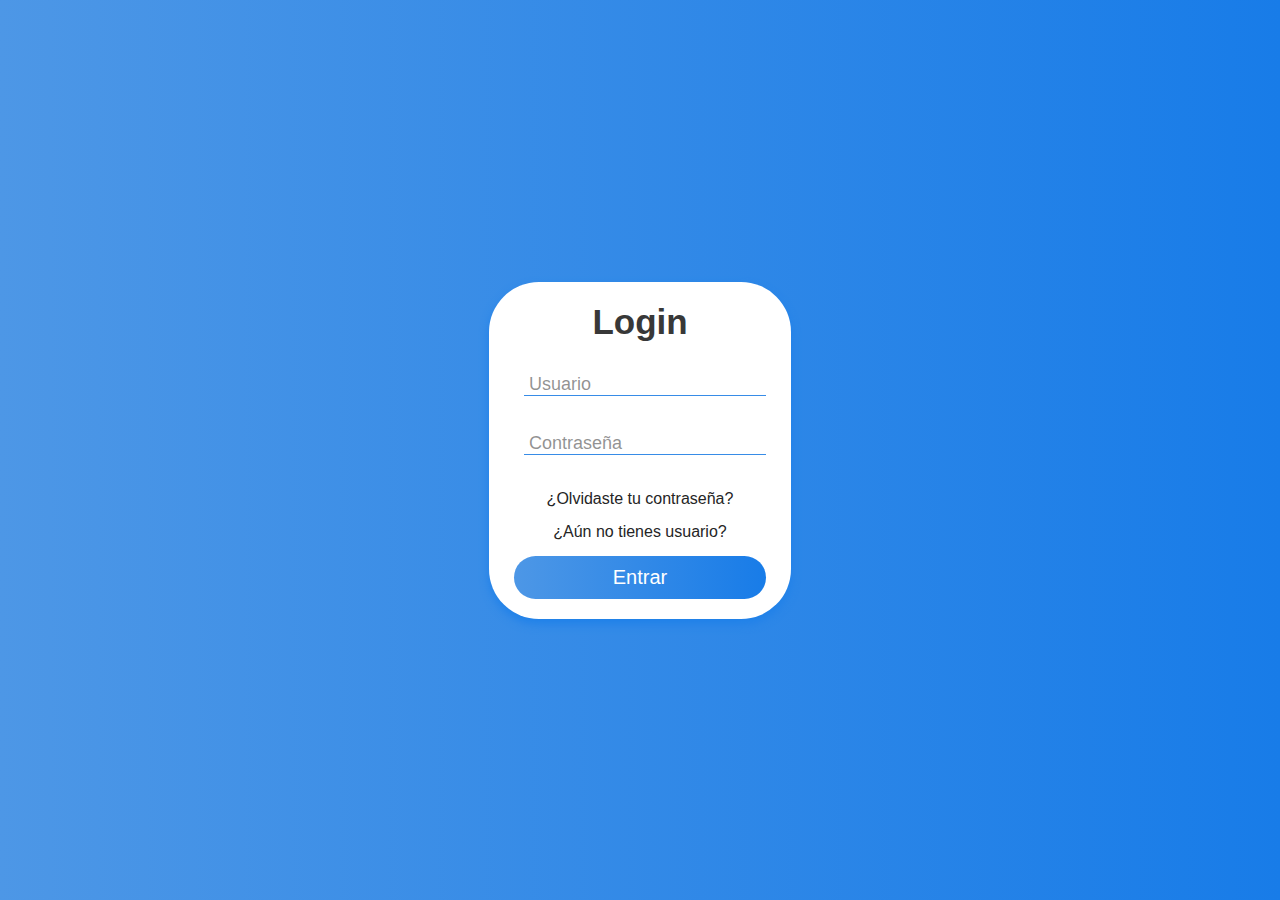
<file: index.html>
<!DOCTYPE html>
<html lang="en">
<head>
    <meta charset="UTF-8">
    <meta name="viewport" content="width=device-width, initial-scale=1.0">
		<link rel="stylesheet" href="styles.css">
		<link rel="HTML" href="index_ANTU.html">
		<link rel="stylesheet" href="https://cdnjs.cloudflare.com/ajax/libs/font-awesome/6.5.1/css/all.min.css" integrity="sha512-DTOQO9RWCH3ppGqcWaEA1BIZOC6xxalwEsw9c2QQeAIftl+Vegovlnee1c9QX4TctnWMn13TZye+giMm8e2LwA==" crossorigin="anonymous" referrerpolicy="no-referrer" />
    <title>Login</title>
</head>
<body>
	<form action="">
		<h1 class="title">Login</h1>
		<label for="">
			<i class="fa-solid fa-user"></i>
			<input type="text" id="username" placeholder="Usuario">
		</label>
		<label for="">
			<i class="fa-solid fa-lock"></i>
			<input type="password" id="password" placeholder="Contraseña">
		</label>
		<a href="" class="link">¿Olvidaste tu contraseña?</a>
		<a href="index_ANTU.html"class="link">¿Aún no tienes usuario?</a>

		<button id="button">Entrar</button>
	</form>

<script src="main.js"></script>
</body>
</html>
</file>
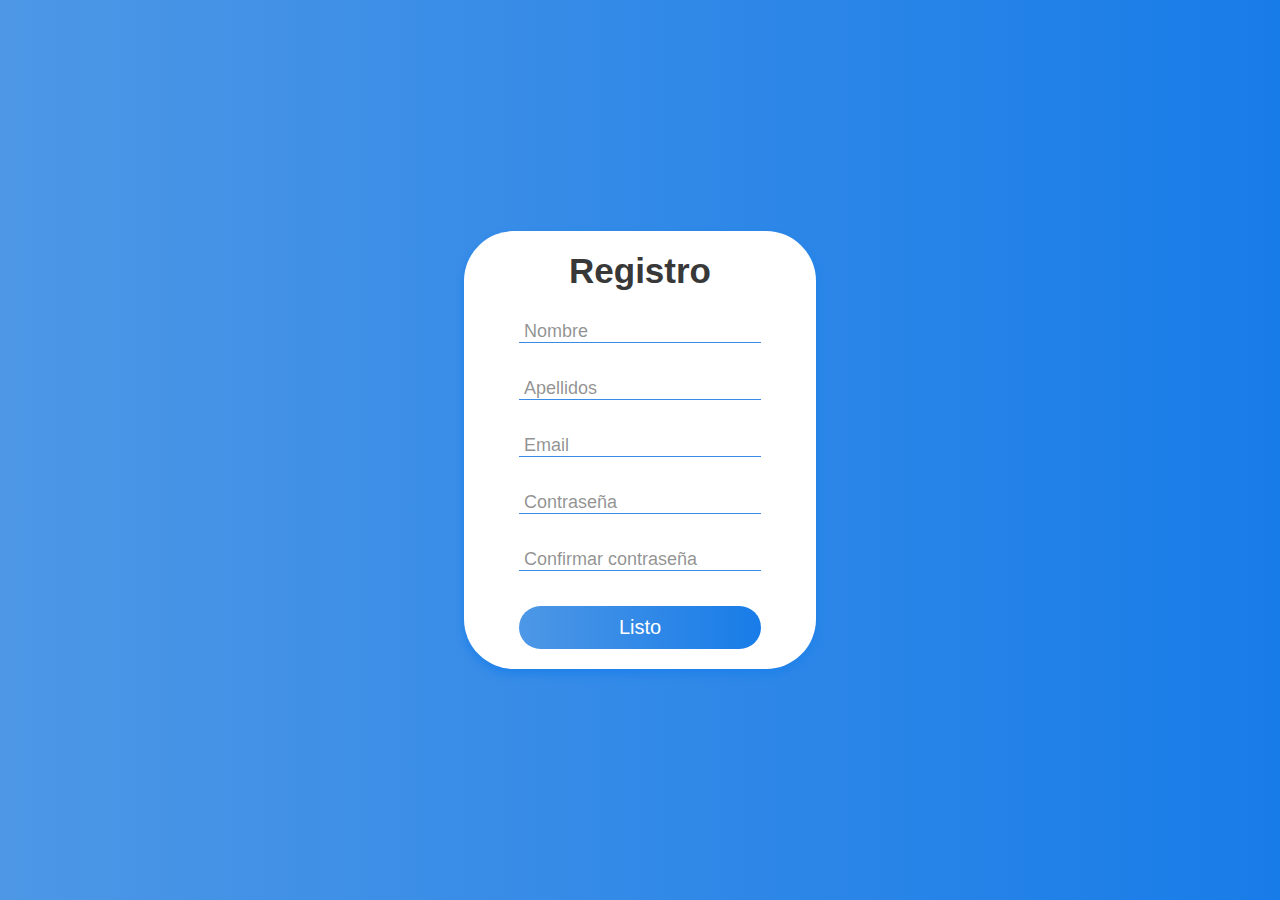
<file: index_ANTU.html>
<!DOCTYPE html>
<html lang="en">
<head>
    <meta charset="UTF-8">
    <meta name="viewport" content="width=device-width, initial-scale=1.0">
    <title>Document</title>
    <link rel="HTML" href="index.html">
</head>
<style>
*{
	margin: 0;
	padding: 0;
	box-sizing: border-box;
	font-family: sans-serif;
}
body{
	display: flex;
	align-items: center;
	justify-content: center;
	min-height: 100vh;
	background: linear-gradient(to right, #4d97e6, #187ce8);
}
form{
	background: #ffffff;
	display: flex;
	flex-direction: column;
	text-align: center;
	padding: 20px 55px;
	box-shadow: 0 5px 10px #1f81e9;
	border-radius: 50px;
}
form .title{
	color: #383838;
	font-size: 35px;
	font-weight: 800;
	margin-bottom: 30px;
}
form label{
	margin-bottom: 35px;
}
form label input{
	outline: none;
	border: none;
	color:#252525;
	border-bottom: solid 1px #378CE7;
	padding: 0 5px;
	font-size: 18px;
	background-color: #ffffff;
}
form label input::placeholder{
	color: rgba(37, 37, 37, 0.5);
}
form .link{
	color: #252525;
	margin-bottom: 15px;
}
form button{
	color: #fff;
	border: none;
	background: linear-gradient(to right, #4d97e6, #187ce8);
	padding: 10px 15px;
	cursor: pointer;
	font-size: 20px;
	border-radius: 50px;
}
</style>
<body>
	<form action="">
		<h1 class="title">Registro</h1>
		<label for="nombre">
			<input type="text" id="nombre" placeholder="Nombre">
		</label>
		<label for="apellidos">
			<input type="text" id="apellidos" placeholder="Apellidos">
		</label>
		<label for="email">
			<input type="email" id="email" placeholder="Email">
		</label>
		<label for="contrasenia">
			<input type="password" id="contrasenia" placeholder="Contraseña">
		</label>
		<label for="contrasenia">
			<input type="password" id="contrasenia" placeholder="Confirmar contraseña">
		</label>
		 <button id="buttoon">Listo</button>
	</form>
</body>
<script>
const nombre = document.getElementById('nombre');
const apellidos = document.getElementById('apellidos');
const email = document.getElementById('email');
const contrasenia = document.getElementById('contrasenia');
const buttoon = document.getElementById('buttoon');

buttoon.addEventListener('click', (e) =>{
  e.preventDefault();
  const data = {
    nombre: nombre.value,
    apellidos: apellidos.value,
		email: email.value,
		contrasenia: contrasenia.value
  }
    console.log(data);
})
</script>
</html>
</file>
<file: styles.css>
*{
	margin: 0;
	padding: 0;
	box-sizing: border-box;
	font-family: sans-serif;
}
body{
	display: flex;
	align-items: center;
	justify-content: center;
	min-height: 100vh;
	background: linear-gradient(to right, #4d97e6, #187ce8);
}
form{
	background: #ffffff;
	display: flex;
	flex-direction: column;
	text-align: center;
	padding: 20px 25px;
	box-shadow: 0 5px 10px #1f81e9;
	border-radius: 50px;
}
form .title{
	color: #383838;
	font-size: 35px;
	font-weight: 800;
	margin-bottom: 30px;
}
form label{
	margin-bottom: 35px;
}
form label .fa-solid{
	font-size: 20px;
	color: #378CE7;
	margin-right: 10px;
}
form label input{
	outline: none;
	border: none;
	color:#252525;
	border-bottom: solid 1px #378CE7;
	padding: 0 5px;
	font-size: 18px;
	background-color: #ffffff;
}
form label input::placeholder{
	color: rgba(37, 37, 37, 0.5);
}
form .link{
	color: #252525;
	margin-bottom: 15px;
}
form button{
	color: #fff;
	border: none;
	background: linear-gradient(to right, #4d97e6, #187ce8);
	padding: 10px 15px;
	cursor: pointer;
	font-size: 20px;
	border-radius: 50px;
}
form a{
	text-decoration: none;
}
</file>
